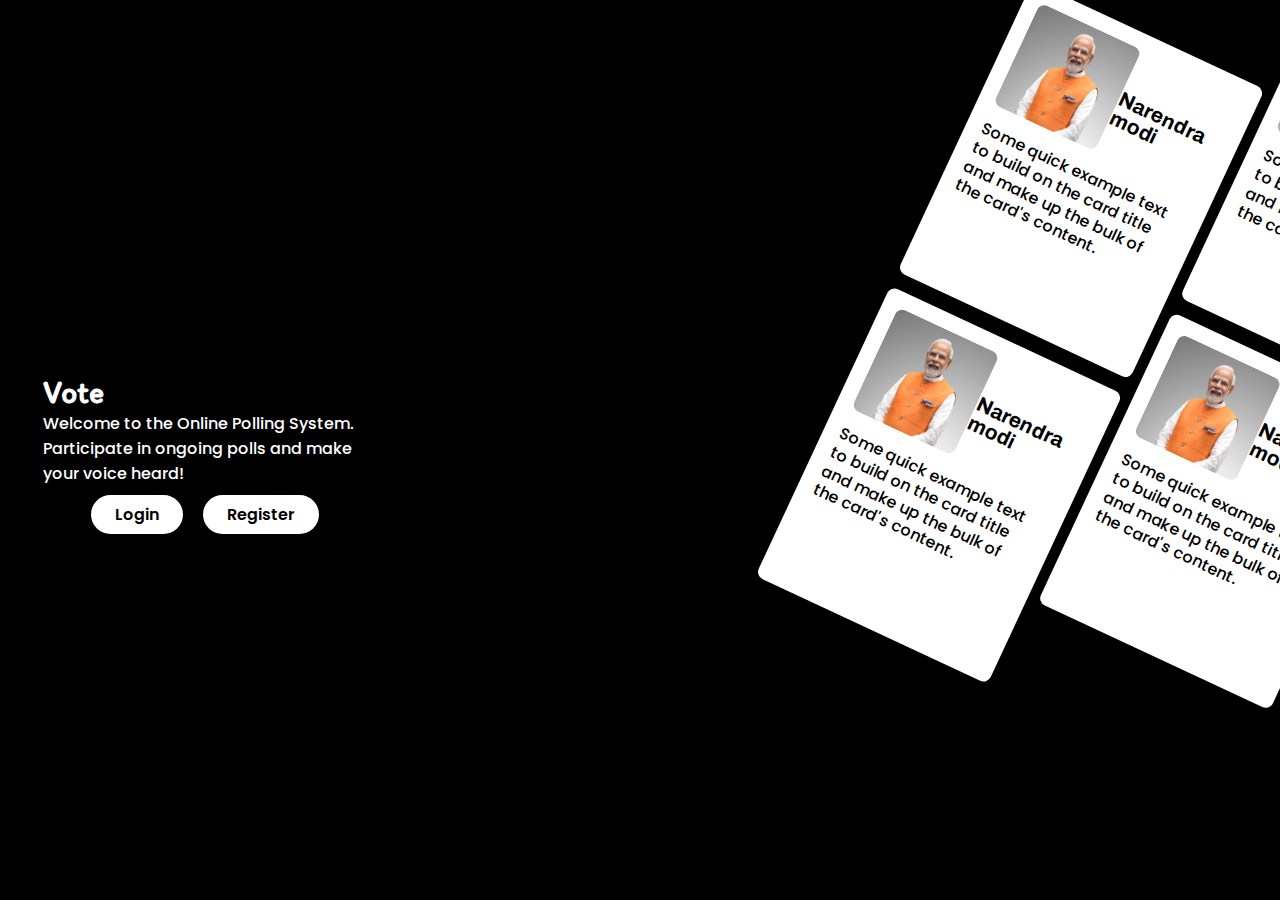
<file: index.html>
<!doctype html>
<html lang="en">

<head>
  <meta charset="utf-8">
  <meta name="viewport" content="width=device-width, initial-scale=1">
  <title>The Voting</title>
  <link rel="stylesheet" href="style.css">
</head>

<body>
  <div class="body">

    <div class="left">
      <div class="textBox">
        <h1>Vote</h1>
        <p>Welcome to the Online Polling System. Participate in ongoing polls and make your voice heard!</p>
      </div>
      <div class="btnBox">
        <a class="btn" href="login.html">Login</a>
        <a class="btn" href="register.html">Register</a>
      </div>
    </div>
    <div class="right">
      <div class="cardCon">
        <div class="cardCon1">
          
        
        <div class="card">
          <div class="top">
          <img src="img1.jpeg" class="card-img-top" alt="..."><p class="para">Narendra modi</p>
          
            
          </div>
          <div class="card-body">
            <p class="card-text">Some quick example text to build on the card title and make up the bulk of the card's content.</p>
          </div>
        </div>
         <div class="card">
          <div class="top">
          <img src="img1.jpeg" class="card-img-top" alt="..."><p class="para">Narendra modi</p>
          
            
          </div>
          <div class="card-body">
            <p class="card-text">Some quick example text to build on the card title and make up the bulk of the card's content.</p>
          </div>
        </div>
        
          
        </div>
        <div class="cardCon2">
          
        
         <div class="card">
          <div class="top">
          <img src="img1.jpeg" class="card-img-top" alt="..."><p class="para">Narendra modi</p>
          
            
          </div>
          <div class="card-body">
            <p class="card-text">Some quick example text to build on the card title and make up the bulk of the card's content.</p>
          </div>
        </div>
         <div class="card">
          <div class="top">
          <img src="img1.jpeg" class="card-img-top" alt="..."><p class="para">Narendra modi</p>
          
            
          </div>
          <div class="card-body">
            <p class="card-text">Some quick example text to build on the card title and make up the bulk of the card's content.</p>
          </div>
        </div>
        
          
        </div>
      </div>
    </div>
  </div>

  <script src="https://cdn.jsdelivr.net/npm/bootstrap@5.3.3/dist/js/bootstrap.bundle.min.js" integrity="sha384-YvpcrYf0tY3lHB60NNkmXc5s9fDVZLESaAA55NDzOxhy9GkcIdslK1eN7N6jIeHz" crossorigin="anonymous"></script>
</body>

</html>
</file>
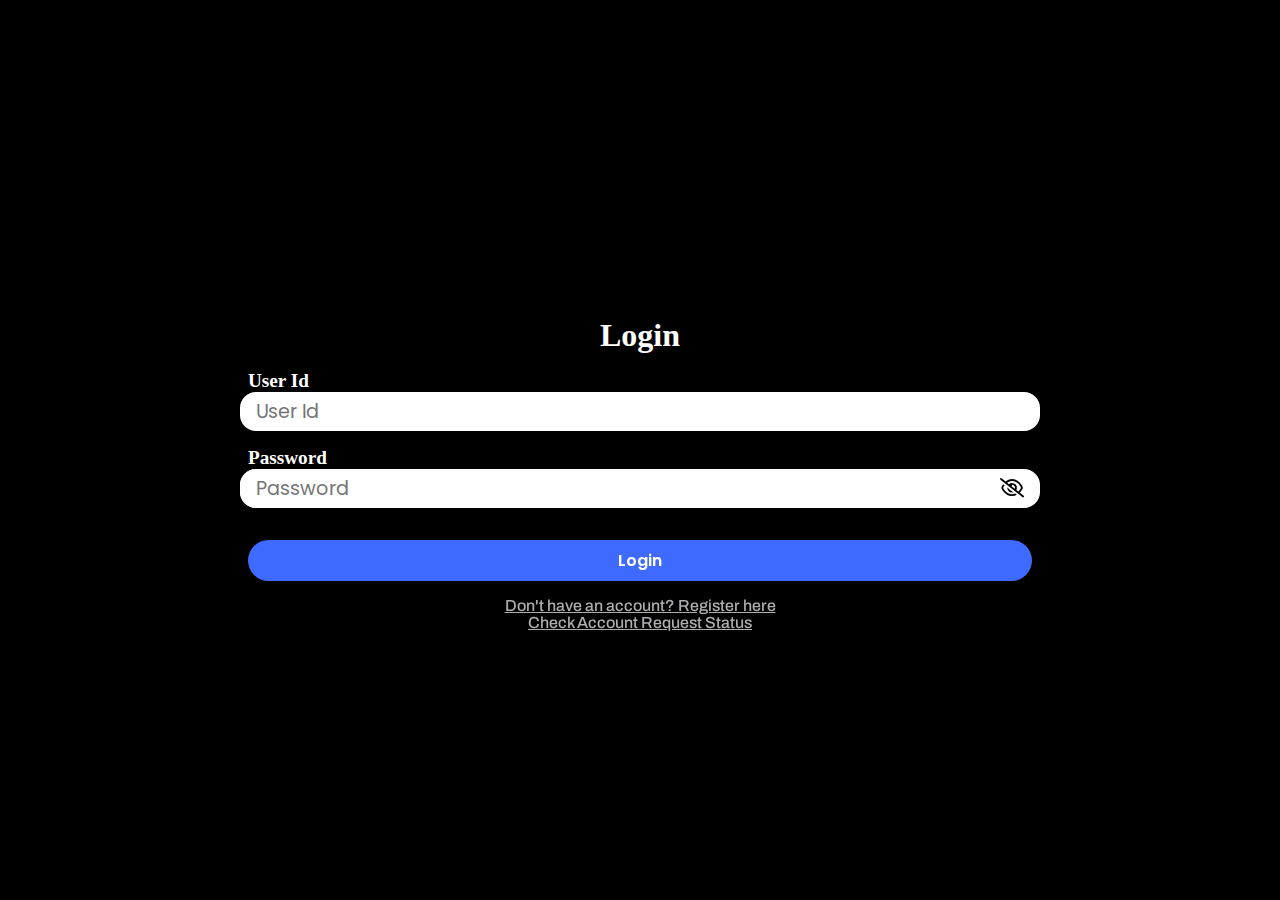
<file: login.html>
<!DOCTYPE html>
<html lang="en">

<head>
  <meta charset="UTF-8">
  <meta name="viewport" content="width=device-width, initial-scale=1.0">
  <meta http-equiv="X-UA-Compatible" content="ie=edge">
  <title>The Voting</title>
  <link rel="stylesheet" href="https://cdnjs.cloudflare.com/ajax/libs/font-awesome/6.5.1/css/all.min.css">
  <link rel="stylesheet" href="style.css">
  <style>
    body {
      display: flex;
      align-items: center;
      justify-content: center;
    }
  </style>
</head>

<body>
  <div class="formCon">
    <p>Login</p>
    <form>
      <div class="row mb-3">
        <label for="inputEmail3" class="col-sm-2 col-form-label">User Id</label>
        <div class="col-sm-10">
          <input type="email" required="true" placeholder="User Id" class="form-control userId" id="inputEmail3">
        </div>
      </div>
      <div class="row mb-3">
        <label for="inputPassword3" class="col-sm-2 col-form-label">Password</label>
        <div class="col-sm-10">
          <div class="inpBox">
            <input type="password" required="true" class="inp form-control password" id="inputPassword3" placeholder="Password">
            <i class="fa-regular fa-eye-slash eye"></i>
          </div>
        </div>
      </div>
      <div class="bottomRow">
        <button class="btn btnFull">Login</button>
        <a href="register.html">Don't have an account? Register here</a>
        <a href="request-status.html">Check Account Request Status</a>

      </div>
    </form>

  </div>
  <script>
    let type = "password";
    const eye = document.querySelector(".eye")
    const inp = document.querySelector(".inp");
    window.addEventListener("load", () => {
      inp.focus();
    })
    eye.addEventListener("click", () => {
      if (type == "password") {
        eye.classList.remove("fa-eye-slash");
        eye.classList.add("fa-eye");
        inp.setAttribute("type", "text");
        type = "text";
      } else {
        eye.classList.remove("fa-eye");
        eye.classList.add("fa-eye-slash");
        inp.setAttribute("type", "password");
        type = "password";
      }
    })
  </script>
</body>

</html>
</file>
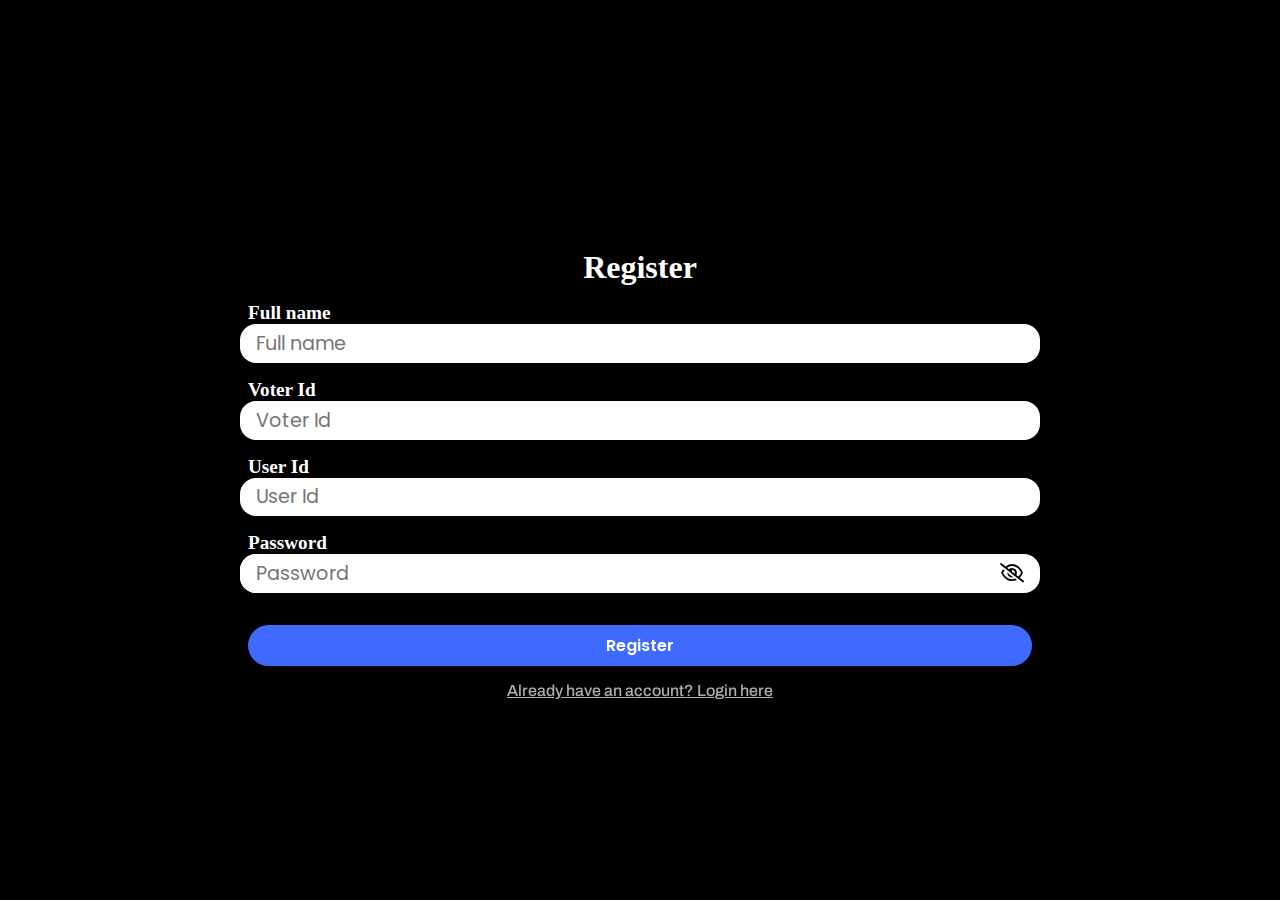
<file: register.html>
<!DOCTYPE html>
<html lang="en">

<head>
  <meta charset="UTF-8">
  <meta name="viewport" content="width=device-width, initial-scale=1.0">
  <meta http-equiv="X-UA-Compatible" content="ie=edge">
  <title>The Voting</title>
  <link rel="stylesheet" href="https://cdnjs.cloudflare.com/ajax/libs/font-awesome/6.5.1/css/all.min.css">
  <link rel="stylesheet" href="style.css">
  <style>
    body{
      display: flex;
      align-items: center;
      justify-content: center;
    }
  </style>
</head>

<body>
  <div class="formCon">
    <p>Register</p>
    <form>
      <div class="row mb-3">
        <label for="inputEmail3" class="col-sm-2 col-form-label">Full name</label>
        <div class="col-sm-10">
          <input type="email" required="true" placeholder="Full name" class="form-control fullName" id="inputEmail3">
        </div>
      </div>
      <div class="row mb-3">
        <label for="inputEmail3" class="col-sm-2 col-form-label">Voter Id</label>
        <div class="col-sm-10">
          <input type="email" required="true" placeholder="Voter Id" class="form-control voterId" id="inputEmail3">
        </div>
      </div>
      <div class="row mb-3">
        <label for="inputEmail3" class="col-sm-2 col-form-label">User Id</label>
        <div class="col-sm-10">
          <input type="email" required="true" placeholder="User Id" class="form-control userId" id="inputEmail3">
        </div>
      </div>
      <div class="row mb-3">
        <label for="inputPassword3" class="col-sm-2 col-form-label">Password</label>
        <div class="col-sm-10">
          <div class="inpBox">
            <input type="password" required="true" class="inp form-control password" id="inputPassword3" placeholder="Password">
            <i class="fa-regular fa-eye-slash eye"></i>
          </div>
        </div>
      </div>
      <div class="bottomRow">
        <button class="btn btnFull">Register</button>
        <a href="login.html">Already have an account? Login here</a>
      </div>
    </form>

  </div>
  <script>
    let type = "password";
    const eye = document.querySelector(".eye")
    const inp = document.querySelector(".inp");
    window.addEventListener("load", () => {
      inp.focus();
    })
    eye.addEventListener("click", () => {
      if (type == "password") {
        eye.classList.remove("fa-eye-slash");
        eye.classList.add("fa-eye");
        inp.setAttribute("type", "text");
        type = "text";
      } else {
        eye.classList.remove("fa-eye");
        eye.classList.add("fa-eye-slash");
        inp.setAttribute("type", "password");
        type = "password";
      }
    })
  </script>
</body>

</html>
</file>
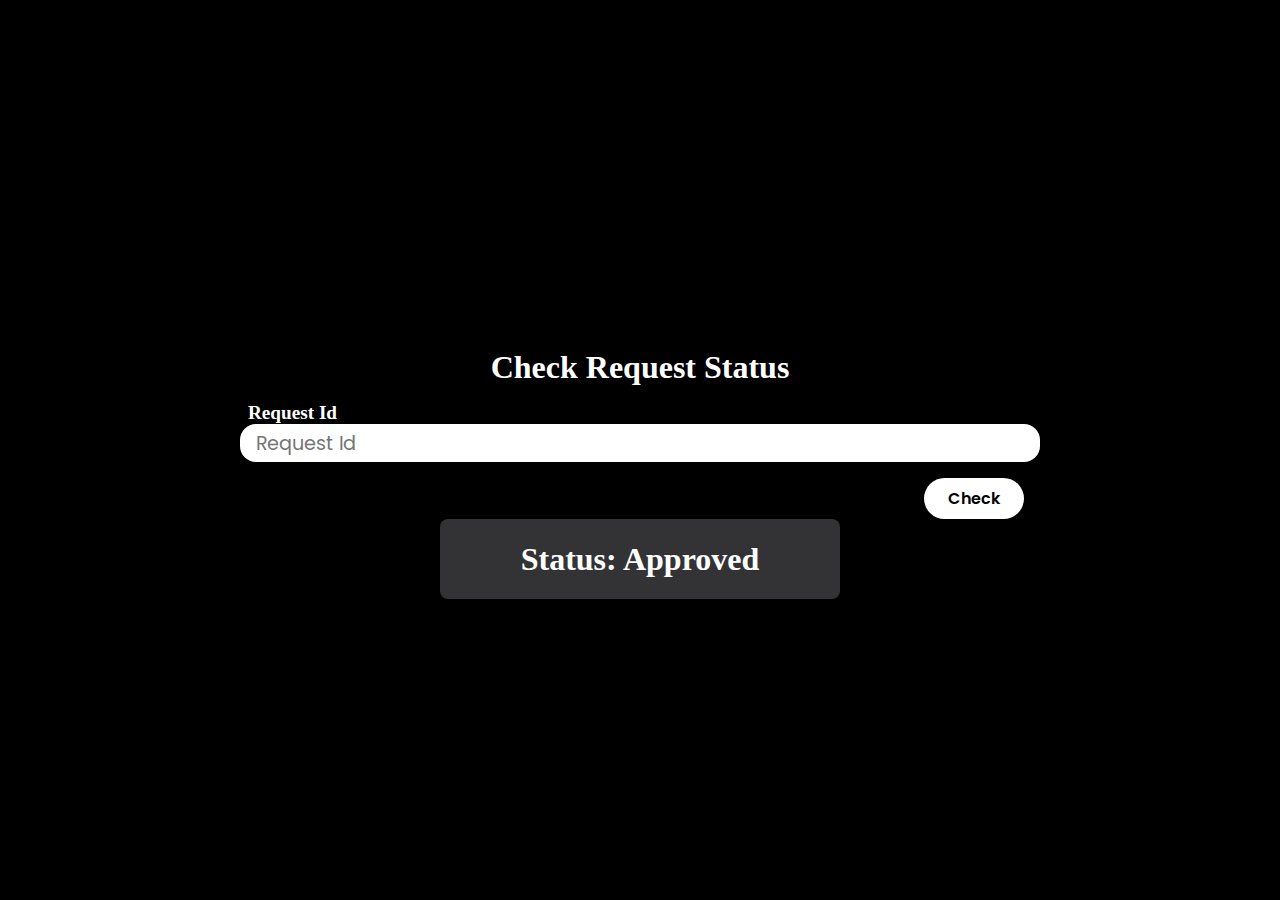
<file: request-status.html>
<!DOCTYPE html>
<html lang="en">

<head>
  <meta charset="UTF-8">
  <meta name="viewport" content="width=device-width, initial-scale=1.0">
  <meta http-equiv="X-UA-Compatible" content="ie=edge">
  <title>The Voting</title>
  <link rel="stylesheet" href="https://cdnjs.cloudflare.com/ajax/libs/font-awesome/6.5.1/css/all.min.css">
  <link rel="stylesheet" href="style.css">
  <style>
    body {
      display: flex;
      align-items: center;
      justify-content: center;
    }

    .resultBox {
      height: 5rem;
      width: 25rem;
      border-radius: 0.5rem;
      display: flex;
      align-items: center;
      justify-content: center;
      background: #333336;
      color: white;
    }
    .resultBox p{
      margin: 0 0 0 0;
    }
  </style>
</head>

<body>
  <div class="formCon">
    <p>Check Request Status</p>
    <form>
      <div class="row mb-3">
        <label for="inputEmail3" class="col-sm-2 col-form-label">Request Id</label>
        <div class="col-sm-10">
          <input type="text" required="true" placeholder="Request Id" class="form-control requestId" id="inputEmail3">
        </div>
      </div>
      <button class="btn">Check</button>
    </form>
    <div class="resultBox">
      <p>Status: Approved</p>
    </div>
  </div>
</body>

</html>
</file>
<file: style.css>
@import url('https://fonts.googleapis.com/css2?family=Archivo:ital,wght@0,100..900;1,100..900&family=Itim&family=Poppins:ital,wght@0,100;0,200;0,300;0,400;0,500;0,600;0,700;0,800;0,900;1,100;1,200;1,300;1,400;1,500;1,600;1,700;1,800;1,900&display=swap');

* {
  margin: 0;
  padding: 0;
  box-sizing: border-box;
  color: white;
}

html,
body {
  height: 100vh;
  width: 100vw;
  background: black;
}

button,
input {
  border: none;
  outline: none;
}

.body {
  height: 100%;
  width: 100%;
  display: flex;

}

.left {
  width: 40%;
  height: 100%;
  display: flex;
  flex-direction: column;
  align-items: center;
  justify-content: center;
}

.left .textBox {
  width: 80%;
}

.left .textBox h1 {
  width: 100%;
  font-family: "Itim", cursive;
  font-weight: 900;
  font-style: normal;
}

.left .textBox p {
  font-family: "Poppins", sans-serif;
  font-weight: 500;
  font-style: normal;
}


.right {
  width: 80%;
  height: 100%;
  display: flex;
  justify-content: right;
}

.right .cardCon {


  height: 100vh;
  max-width: 100%;
  display: flex;
  flex-wrap: wrap;
  flex-direction: row;
  justify-content: right;
  border: none;
  overflow: hidden;
}

.cardCon .cardCon1 {

  width: 18rem;
  display: flex;
  flex-direction: column;
  justify-content: right;
  align-items: right;
  transform: rotate(25deg);
}

.cardCon .cardCon2 {
  display: flex;
  flex-direction: column;
  justify-content: right;
  width: 30%;
  transform: rotate(25deg);
}

.cardCon .card {
  height: 20rem;
  width: 16rem;
  padding: 0.5rem;
  margin-bottom: 1rem;
  background: white;
  border-radius: 0.5rem;
  padding: 1rem;
}

.cardCon .card .top {
  display: flex;
  align-items: center;

}

.cardCon .card img {
  height: 7rem;
  width: 7rem;
  border-radius: 0.5rem;
}

.cardCon .card .top .para {
  font-size: 1.3rem;


  font-family: "Archivo", sans-serif;
  font-weight: 700;

}

.right .cardCon .card p {
  margin-top: 1rem;
  color: black;
  font-family: "Poppins", sans-serif;
  font-weight: 500;
  font-style: none;
  line-height: 1.3rem;
}

.btnBox {
  margin-top: 1rem;
}

.btn {
  padding: 0.5rem 1.5rem;
  border-radius: 1.5rem;
  border: none;
  outline: none;
  background: white;
  text-decoration: none;
  color: #000;
  margin-right: 1rem;
  font-family: "Poppins", sans-serif;
  font-weight: 600;
  font-size: 1rem;
}

.btn:active {
  padding: 0.2rem 1.2rem 0.5rem 1.2rem;
}

.btn:hover {
  transform: scale(1.05);
}

.btnFull {
  width: 98%;
  display: block;
  margin: 0 auto;
  background: #3F6AFF;
  color: white;
  margin: 1rem;
}

.formCon {
  display: flex;
  align-items: center;
  justify-content: center;
  flex-direction: column;
  width: 100vw;
  height: 40rem;
  overflow: scroll;
}

.formCon p {
  font-size: 2rem;
  font-weight: 900;
  margin-top: 3rem;
  margin-bottom: 1rem;
}

form {
  min-width: 50rem;
  display: block;
  margin: 0 auto;
  font-size: 1.2rem;
  font-weight: bold;
}

form .btn {
  float: right;
}

label {
  margin-left: 0.5rem;
}

input {
  font-family: "Poppins", sans-serif;
  width: 100%;
  color: black;
  border-radius: 1rem;
  border: none;
  padding: 0.3rem 1rem;
  font-size: 1.2rem;
}

.inpBox {
  border-radius: 1rem;
  background: white;
  display: flex;
  align-items: center;
}

.inpBox i {
  color: black;
  margin-right: 1rem;
}

.row {
  margin-bottom: 1rem;
}

.bottomRow {
  display: flex;
  flex-direction: column;
  align-items: center;
  justify-content: center;
}

.bottomRow a {
  font-size: 1rem;
  color: #ADADB0;
  font-family: "Archivo", sans-serif;
  font-weight: 500;
}
</file>
